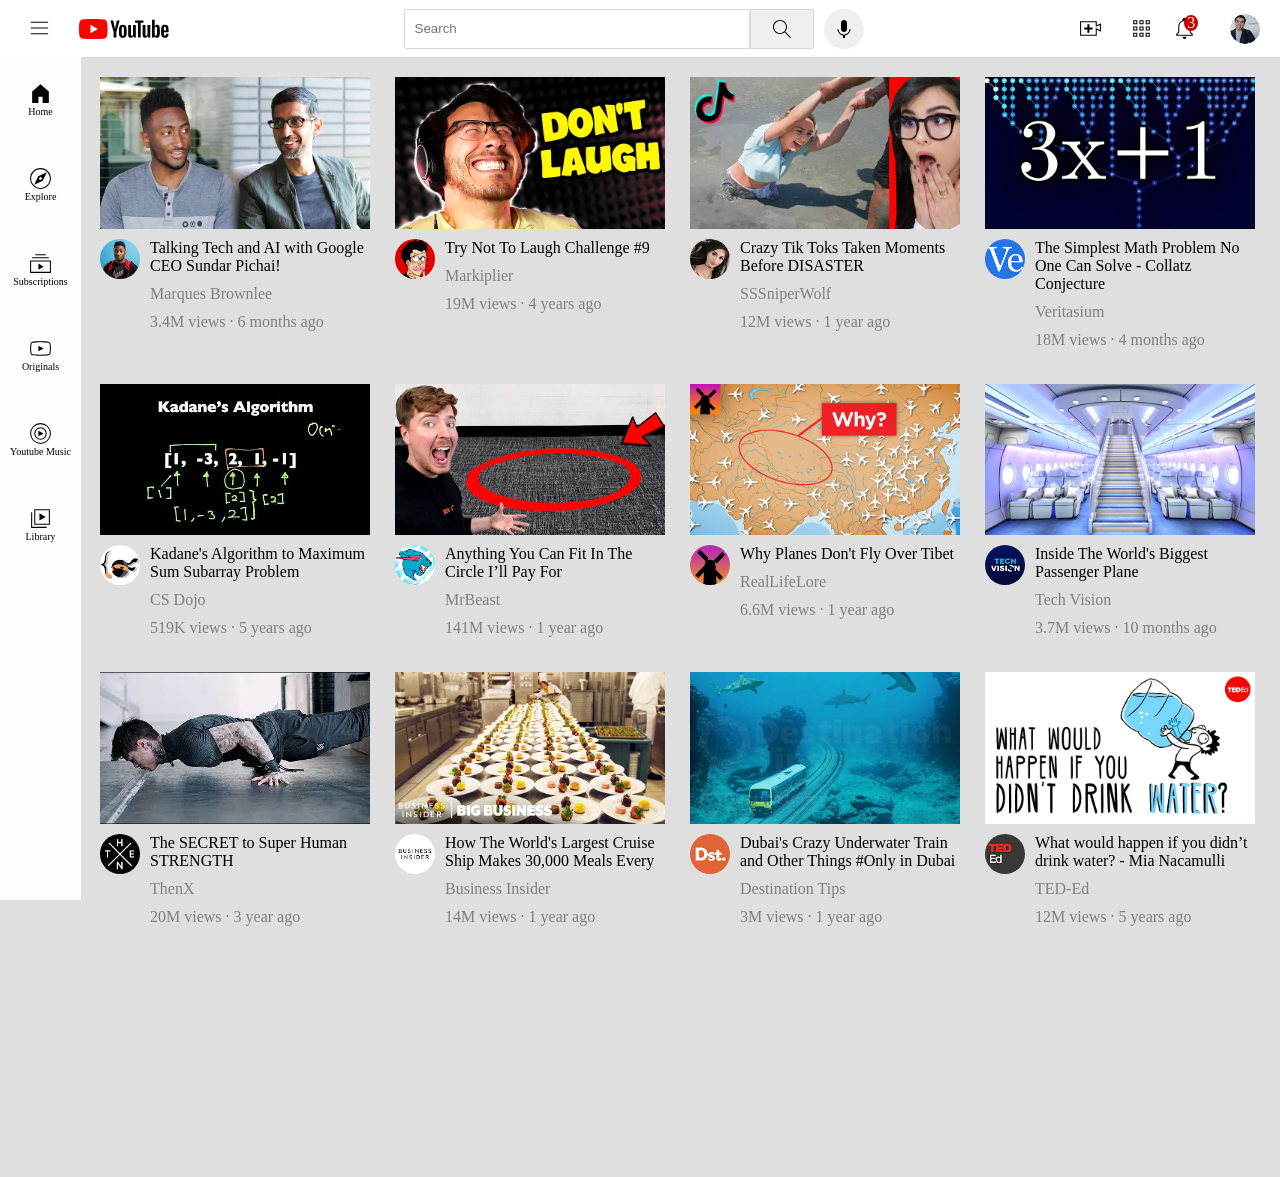
<file: index.html>
<DOCTYPE html>
<html lang = "en">
    <head>
        <meta charset = "UTF-8">
        <meta name = "viewport" content="width= device-width, initial-scale= 1.0">
        <title>
            Youtube Clone ?
        </title>
        <link rel= "stylesheet" href= "header.css">        
        <link rel= "stylesheet" href= "sidebar.css">
        <link rel= "stylesheet" href= "video.css">
    </head>

    <body style="background-color: rgb(223, 223, 223);">
        <header>
            <div class="left-section">
                <img class="hamburger-menu" src="pictures/hamburger-menu.svg">
                <img class="youtube-logo" src="pictures/youtube-logo.svg">
            </div>

             <div class="middle-section">
                <input class="search" type="text" placeholder="Search">
                <button class="search-button">
                    <img src="pictures/search.svg">
                    <div class="tool-tip">Search</div>
                </button>    
                <button class="voice-search">
                    <img src="pictures/voice-search-icon.svg">
                    <div class="tool-tip">Search with your voice</div>
                </button>
            </div>

             <div class="right-section">
                <div class="tool-tip-container">
                    <img class="upload" src="pictures/upload.svg">
                    <div class="tool-tip">Create</div>
                </div>
                <div class="tool-tip-container">
                    <img class="youtube-apps" src="pictures/youtube-apps.svg">
                    <div class="tool-tip">Youtube apps</div>
                </div>
                <div class="tool-tip-container">
                    <img class="notifications" src="pictures/notifications.svg">
                    <div class="tool-tip">Notifications</div>
                    <div class="notification-count">3</div>
                </div>
                <img class="my-channel" src="pictures/my-channel.jpeg">
            </div>
        </header>

        <nav>
            <div class="sidelinks">
                <img src="pictures/home.svg">
                <div>Home</div>
            </div>
            <div class="sidelinks">
                <img src="pictures/explore.svg">
                <div>Explore</div>
            </div>
            <div class="sidelinks">
                <img src="pictures/subscriptions.svg">
                <div>Subscriptions</div>
            </div>
            <div class="sidelinks">
                <img src="pictures/originals.svg">
                <div>Originals</div>
            </div>
            <div class="sidelinks">
                <img src="pictures/youtube-music.svg">
                <div>Youtube Music</div>
            </div>
            <div class="sidelinks">
                <img src="pictures/library.svg">
                <div>Library</div>
            </div>
        </nav>

        <main>
            <div class="video-card">
                    <div class="video-show">
                        <div class="thumbnail">
                            <img class="video-thumb" src="pictures/thumbnail-1.webp">
                        </div>
                        <div class="about-vid">
                            <div class="channel">
                                <img class="channel-pic" src="pictures/channel-1.jpeg">
                            </div>    
                            
                            <div class="video-info">
                                <p class="video-title">Talking Tech and AI with Google CEO Sundar Pichai!</p>
                                <p class="author">Marques Brownlee</p>
                                <p class="stats">3.4M views · 6 months ago</p>
                            </div>

                        </div>
                    </div>

                    <div class="video-show">
                        <div class="thumbnail">
                            <img class="video-thumb" src="pictures/thumbnail-2.webp">
                        </div>
                        <div class="about-vid">
                            <div class="channel">
                                <img class="channel-pic" src="pictures/channel-2.jpeg">
                            </div>    
                            
                            <div class="video-info">
                                <p class="video-title">Try Not To Laugh Challenge #9</p>
                                <p class="author">Markiplier</p>
                                <p class="stats">19M views · 4 years ago</p>
                            </div>

                        </div>
                    </div>

                    <div class="video-show">
                        <div class="thumbnail">
                            <img class="video-thumb" src="pictures/thumbnail-3.webp">
                        </div>
                        <div class="about-vid">
                            <div class="channel">
                                <img class="channel-pic" src="pictures/channel-3.jpeg">
                            </div>    
                            
                            <div class="video-info">
                                <p class="video-title">Crazy Tik Toks Taken Moments Before DISASTER</p>
                                <p class="author">SSSniperWolf</p>
                                <p class="stats">12M views · 1 year ago</p>
                            </div>

                        </div>
                    </div>

                    <div class="video-show">
                        <div class="thumbnail">
                            <img class="video-thumb" src="pictures/thumbnail-4.webp">
                        </div>
                        <div class="about-vid">
                            <div class="channel">
                                <img class="channel-pic" src="pictures/channel-4.jpeg">
                            </div>    
                            
                            <div class="video-info">
                                <p class="video-title">The Simplest Math Problem No One Can Solve - Collatz Conjecture</p>
                                <p class="author">Veritasium</p>
                                <p class="stats">18M views · 4 months ago</p>
                            </div>

                        </div>
                    </div>
        
                    <div class="video-show">
                        <div class="thumbnail">
                            <img class="video-thumb" src="pictures/thumbnail-5.webp">
                        </div>
                        <div class="about-vid">
                            <div class="channel">
                                <img class="channel-pic" src="pictures/channel-5.jpeg">
                            </div>    
                            
                            <div class="video-info">
                                <p class="video-title">Kadane's Algorithm to Maximum Sum Subarray Problem</p>
                                <p class="author">CS Dojo</p>
                                <p class="stats">519K views · 5 years ago</p>
                            </div>

                        </div>
                    </div>

                    <div class="video-show">
                        <div class="thumbnail">
                            <img class="video-thumb" src="pictures/thumbnail-6.webp">
                        </div>
                        <div class="about-vid">
                            <div class="channel">
                                <img class="channel-pic" src="pictures/channel-6.jpeg">
                            </div>    
                            
                            <div class="video-info">
                                <p class="video-title">Anything You Can Fit In The Circle I’ll Pay For</p>
                                <p class="author">MrBeast</p>
                                <p class="stats">141M views · 1 year ago</p>
                            </div>

                        </div>
                    </div>

                    <div class="video-show">
                        <div class="thumbnail">
                            <img class="video-thumb" src="pictures/thumbnail-7.webp">
                        </div>
                        <div class="about-vid">
                            <div class="channel">
                                <img class="channel-pic" src="pictures/channel-7.jpeg">
                            </div>    
                            
                            <div class="video-info">
                                <p class="video-title">Why Planes Don't Fly Over Tibet</p>
                                <p class="author">RealLifeLore</p>
                                <p class="stats">6.6M views · 1 year ago</p>
                            </div>

                        </div>
                    </div>

                    <div class="video-show">
                        <div class="thumbnail">
                            <img class="video-thumb" src="pictures/thumbnail-8.webp">
                        </div>
                        <div class="about-vid">
                            <div class="channel">
                                <img class="channel-pic" src="pictures/channel-8.jpeg">
                            </div>    
                            
                            <div class="video-info">
                                <p class="video-title">Inside The World's Biggest Passenger Plane</p>
                                <p class="author">Tech Vision</p>
                                <p class="stats">3.7M views · 10 months ago</p>
                            </div>

                        </div>
                    </div>

                    <div class="video-show">
                        <div class="thumbnail">
                            <img class="video-thumb" src="pictures/thumbnail-9.webp">
                        </div>
                        <div class="about-vid">
                            <div class="channel">
                                <img class="channel-pic" src="pictures/channel-9.jpeg">
                            </div>    
                            
                            <div class="video-info">
                                <p class="video-title">The SECRET to Super Human STRENGTH</p>
                                <p class="author">ThenX</p>
                                <p class="stats">20M views · 3 year ago</p>
                            </div>

                        </div>
                    </div>

                    <div class="video-show">
                        <div class="thumbnail">
                            <img class="video-thumb" src="pictures/thumbnail-10.webp">
                        </div>
                        <div class="about-vid">
                            <div class="channel">
                                <img class="channel-pic" src="pictures/channel-10.jpeg">
                            </div>    
                            
                            <div class="video-info">
                                <p class="video-title">How The World's Largest Cruise Ship Makes 30,000 Meals Every</p>
                                <p class="author">Business Insider</p>
                                <p class="stats">14M views · 1 year ago</p>
                            </div>

                        </div>
                    </div>
            
                    <div class="video-show">
                        <div class="thumbnail">
                            <img class="video-thumb" src="pictures/thumbnail-11.webp">
                        </div>
                        <div class="about-vid">
                            <div class="channel">
                                <img class="channel-pic" src="pictures/channel-11.jpeg">
                            </div>    
                            
                            <div class="video-info">
                                <p class="video-title">Dubai's Crazy Underwater Train and Other Things #Only in Dubai</p>
                                <p class="author">Destination Tips</p>
                                <p class="stats">3M views · 1 year ago</p>
                            </div>

                        </div>
                    </div>
                
                    <div class="video-show">
                        <div class="thumbnail">
                            <img class="video-thumb" src="pictures/thumbnail-12.webp">
                        </div>
                        <div class="about-vid">
                            <div class="channel">
                                <img class="channel-pic" src="pictures/channel-12.jpeg">
                            </div>    
                            
                            <div class="video-info">
                                <p class="video-title">What would happen if you didn’t drink water? - Mia Nacamulli</p>
                                <p class="author">TED-Ed</p>
                                <p class="stats">12M views · 5 years ago</p>
                            </div>

                        </div>
                    </div>
                

            </div>
        </main>
    </body>

</html>
</file>
<file: header.css>
body{
    margin: 0;
}

header{
    height: 57px;
    width: 100%;
    display: flex;
    justify-content: space-between;
    border-bottom: 1px solid rgb(216, 216, 216);
    background-color: rgb(255, 255, 255);
    z-index: 1;
    position: fixed;
}    

.left-section{
    display: flex;
    align-items: center;
}

.youtube-logo {
    height: 20px;
    cursor: pointer;
}

.hamburger-menu{
    height: 23px;
    margin-left: 28px;
    margin-right: 28px;
    cursor: pointer;
}

.middle-section{
    display: flex;
    align-items: center;
    flex: 1;
    justify-content: center;
    margin-left: 60px;
    margin-right: 20px;
    max-width: 470px;
    box-sizing: border-box;
    position: relative;
}

.search{
    height: 40px;
    display: flex;
    flex: 1;
    border: 1px solid rgb(216, 216, 216);
    padding-left: 10px;
    min-width: 0;
    width: 0;
    border-top-left-radius: 2px;
    border-bottom-left-radius: 2px;
    
}

.search-button{
    min-width: 40px;
    margin-right: 10px;
    height:40px;
    width: 64px;
    align-items: center;
    justify-content: center;
    border: 1px solid rgb(216, 216, 216);
    background-color: rgb(240, 239, 239);
    border-top-right-radius: 2px;
    border-bottom-right-radius: 2px;
    cursor: pointer;
    display: flex;
    justify-content: center;
}

.tool-tip{
    display: flex;
    align-items: center;
    padding: 0px 10px;
    position: absolute;
    height: 30px;
    background-color: rgba(131, 129, 129, 0.884);
    color: white;
    bottom: -40;
    opacity: 0;
    pointer-events: none;
}

.middle-section .search-button img,
.middle-section .voice-search img{
    height: 24px;
}

.voice-search{
    display: flex;
    justify-content: center;
    margin-right: 10px;
    height: 40px;
    width: 40px;
    align-items: center;
    border: none;
    border-radius: 20px;
    white-space: nowrap;
    cursor: pointer;
}

.voice-search:hover .tool-tip,
.search-button:hover .tool-tip,
.tool-tip-container:hover .tool-tip
{
    opacity: 1;
}

.right-section{
    margin-left: 10px;
    margin-right: 20px;
    display: flex;
    align-items: center;
    width: 182px;
    justify-content: space-between;
    border: none;
    flex-shrink: 0;
}

.notification-count{
    position: relative;
    background-color: rgb(199, 1, 1);
    color: white;
    height: 10px;
    display: flex;
    align-items: center;
    padding: 3px;
    top: -1;
    left: -13;
    border-radius: 50%;
}

.tool-tip-container{
   width: 25px;
   border: none;
   background-color: white;
   cursor: pointer;
   position: relative;
   white-space: nowrap;
   display: flex;
   justify-content: center;
}

.my-channel{
    border-radius: 15px;
    height: 30px;
    cursor: pointer;
}
</file>
<file: sidebar.css>
nav{
    background-color: rgb(255, 252, 252);
    position: fixed;
    z-index: 2;
    bottom: 0;
    top:56;
    
}

.sidelinks{
    height: 25px;
    width: 25px;
    display: flex;
    flex-direction: column;
    align-items: center;
    justify-content: center;
    padding: 30px 28px;
    font-size: x-small;
    white-space: nowrap;
    cursor: pointer;
}

.sidelinks:hover{
    background-color: rgb(243, 243, 243);
}
.sidelinks .img{
    height: 10px;
}
</file>
<file: video.css>
main{
     min-height: 120vh;
     position: relative;
     top: 57;
     margin-left: 100px;
     padding: 20px 0px;
} 

.video-card{
    display: grid;
    grid-template-columns: 1fr 1fr 1fr;
    gap: 25px;
    margin-right: 30px;
    margin-bottom: 30px;
}


.video-show{
    width: 270px;
    height: auto;
}

.thumbnail{
    margin-bottom: 10px;
}

.thumbnail, .channel-pic, .video-title, .author{
    cursor: pointer;
}

.video-thumb{
    width: 100%;
    object-fit: contain;
}

.about-vid{
    display: grid;
    grid-template-columns: 40px 1fr;
    align-items: start ;
}


.channel-pic{
    width: 100%;
    border-radius: 20px;
    
}

.video-info{
    margin-left: 10px;
}

.video-title{
    margin: 0;
    margin-bottom: 10px;
}

.author, .stats{
    margin: 0;
    margin-bottom: 10px;
    color: grey;
}

@media (min-width: 1200px){
    .video-card{
        grid-template-columns: 1fr 1fr 1fr 1fr;
    }
}

@media (min-width: 751px) and (max-width: 1199){
    .video-card{
        grid-template-columns: 1fr 1fr 1fr;
    }
}

@media (max-width: 750px){
    .video-card{
        grid-template-columns: 1fr 1fr;
    }
}
</file>
